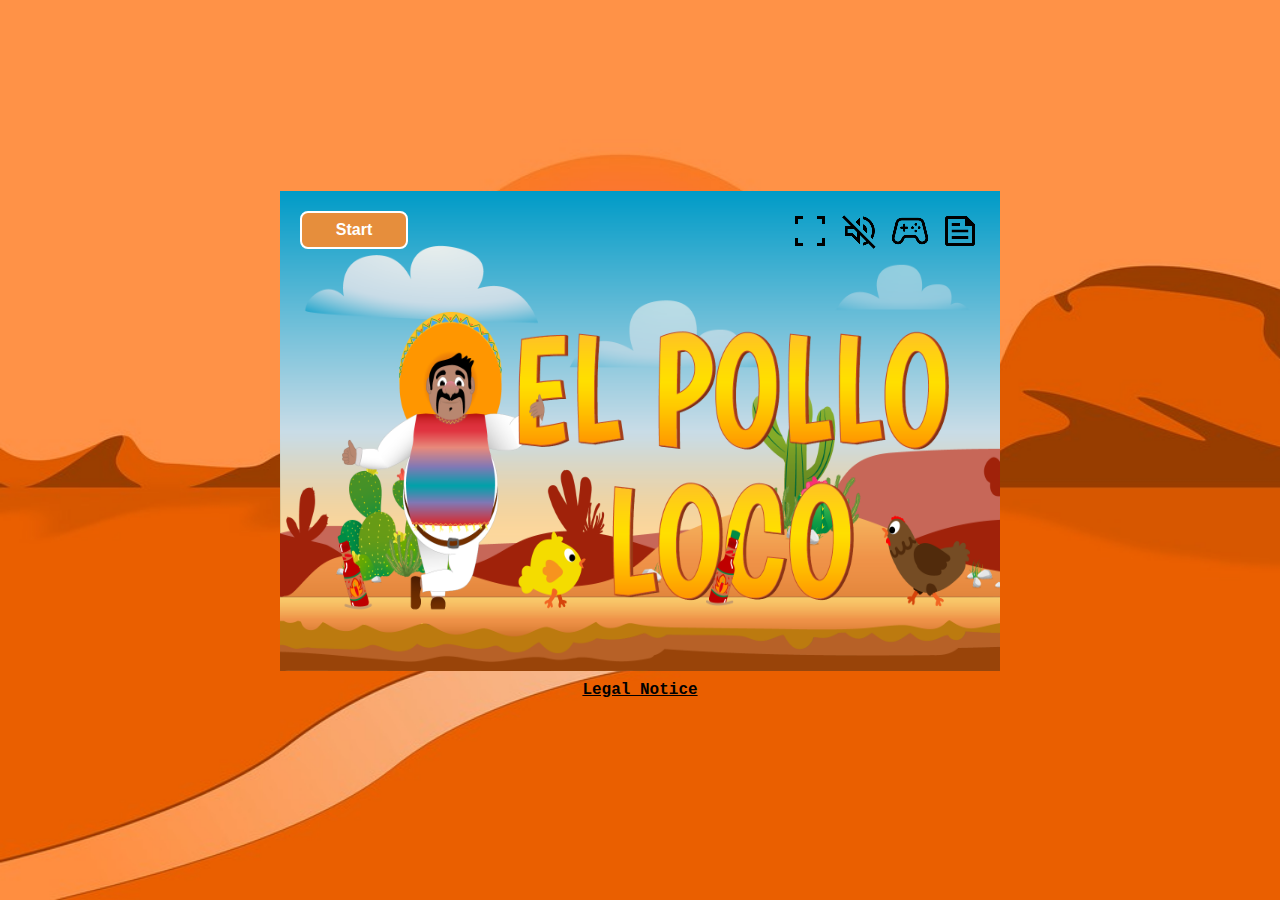
<file: index.html>
<!DOCTYPE html>
<html lang="en" translate="no">
<head>
    <meta charset="UTF-8">
    <meta name="google" content="notranslate">
    <meta name="viewport" content="width=device-width, initial-scale=1.0">

    <title>EL POLLO LOCO</title>
    <link rel="shortcut icon" href="img/favicon.png" type="image/x-icon">
    <link rel="stylesheet" href="css/standard.css">
    <link rel="stylesheet" href="style.css">
    
</head>
<body onload="init()">
    <div class="page-container">
        <div class="content" id="fullscreen">
             <!-- <h1>EIL pollo loco</h1> -->
            <div class="canvas-screen" id="canvas-screen">
                <div class="canvas-screen-top flex-column">
                    <div class="time" id="game-timer">
                        60
                    </div>
                    <div class="flex">
                        <button id="sound-btn-in-game" class="img-btn sound-btn sound-btn-hover" onclick="enableSound()">
                            <img class="sound-img" src="img/10_controls/sound-off.png" alt="sound" title="Sound">
                        </button>
                        <button id="pause-btn-in-game" class="img-btn sound-btn sound-btn-hover" onclick="pauseGame()" id="pause-btn">
                            <img id="pause-img" src="img/10_controls/pause.png" alt="pause" title="Pause">
                        </button>
                        <button id="quit-btn-in-game" class="img-btn sound-btn sound-btn-hover" onclick="quitGame()">
                            <img id="stop-img" src="img/10_controls/quit.png" alt="go back" title="Quit">
                        </button>
                     </div>
                    
                </div>
                <div class="canvas-screen-bottom" id="canvas-screen-bottom">
                    <div class="flex canvas-screen-bottom-left">
                        <button id="mobile-left" class="mobile-control-btn" >
                            <img class="" src="img/10_controls/MOBILE_LEFT_icon.png" alt="left" title="Left">
                        </button>
                        <button id="mobile-right" class="mobile-control-btn" >
                            <img id="" src="img/10_controls/MOBILE_RIGHT_icon.png" alt="right" title="Right">
                        </button>
                    </div>
                    <div class="flex canvas-screen-bottom-right">
                        <button id="mobile-jump" class="mobile-control-btn" >
                            <img id="" src="img/10_controls/MOBILE_JUMP_icon.png" alt="jump" title="Jump">
                        </button>
                        <button id="mobile-throw" class="mobile-control-btn">
                            <img id="" src="img/10_controls/MOBILE_THROW_icon.png" alt="throw" title="Throw">
                        </button>
                    </div>
                   
                    
                    
                </div>
                <canvas  style="background-color: transparent;" width="720" height="480" id="canvas"></canvas>
                <div id="canvas-overlay"></div>
            </div>
            <div class="rotate-screen game-screen flex d-none" id="rotate-screen">
                <p>PLEASE ROTATE YOUR DEVICE TO PLAY</p>
            </div>
            <div class="start-screen game-screen" id="start-screen">
                <button class="text-btn sound-btn-hover start-game-btn " onclick="startLoading()">Start</button>
                
                <div class="start-screen-menu flex">
                    <button class="img-btn sound-btn-hover" onclick="toggleFullScreen()" id="fullscreen-btn">
                        <img id="full-screen-img" src="img/10_controls/fullscreen_on.png" alt="full screen" title="Full Screen">
                    </button>
                    <button class="img-btn sound-btn-hover " onclick="enableSound()">
                        <img class="sound-img" src="img/10_controls/sound-on.png" alt="full screen" title="Full Screen">
                    </button>
                    <button class="img-btn sound-btn-hover  control-btn" onclick="goToControlScreen()">
                        <img src="img/10_controls/control.png" alt="game console" title="Rules">
                    </button>
                    <button class="img-btn sound-btn-hover story-btn" onclick="goToBgstoryScreen()">
                        <img src="img/10_controls/story2.png" alt="story" title="Background Story">
                    </button>
                </div>
            </div>
            <div class="loading-screen d-none game-screen flex-column" id="loading-screen">
                <div class="img-div">
                    <img src="img/3_enemies_chicken/chicken_small/Muestra gif.gif" alt="">
                </div>
                <button class="loading-btn" id="loading-btn"></button>
            </div>
            <div class="story-screen d-none game-screen flex-column" id="story-screen">
                <button class="img-btn sound-btn sound-btn-hover go-back-btn" onclick="storyScreenGoBack()">
                    <img src="img/10_controls/back.png" alt="go back">
                </button>
                <div class="story-container">
                    <p id="story-p">
                        Hello, Adventurer, welcome to EL POLLO LOCO.
                    </p>
                </div>  
                <button id="skip-btn" class="text-btn sound-btn sound-btn-hover skipTyping-btn " onclick="skipTyping()">Skip</button>
            </div>
            <div class="control-screen d-none game-screen flex" id="control-screen">
                <button class="img-btn sound-btn sound-btn-hover go-back-btn" onclick="goBackToStartScreen()">
                    <img src="img/10_controls/back.png" alt="go back">
                </button>
                
                <div class="control-screen-container flex-column">
                    <div class="control-screen-title">HOW TO PLAY</div>
                    <div class="control-screen-content flex-column">
                        <div class="control-screen-row">
                            <span>LEFT &nbsp;&nbsp;&nbsp;:</span>
                            <span>A</span>
                        </div>
                        <div class="control-screen-row">
                            <span>RIGHT &nbsp;:</span>
                            <span>D</span>
                        </div>
                        <div class="control-screen-row">
                            <span>JUMP &nbsp;&nbsp;:</span>
                            <span>W</span>
                        </div>
                        <div class="control-screen-row">
                            <span>Shoot &nbsp;:</span>
                            <span>J</span>
                        </div>
                    </div>
                </div>
            </div>
            <div class="loading-screen d-none game-screen flex-column" id="loading-screen">
                <div class="img-div">
                    <img src="img/3_enemies_chicken/chicken_small/Muestra gif.gif" alt="">
                </div>
                <button class="loading-btn" id="loading-btn">Asserts are loading ... 0%</button>
            </div>
            <div class="lost-end-screen game-screen flex" id="lost-end-screen">
                <button class="text-btn sound-btn sound-btn-hover d-none" onclick="playAgain()">Once Again</button>
                <button class="text-btn sound-btn sound-btn-hover d-none" onclick="goBackToHome()">Home</button>
            </div>
            <div class="won-end-screen d-none game-screen flex" id="won-end-screen">
                <button class="text-btn sound-btn sound-btn-hover d-none" onclick="playAgain()">Once Again</button>
                <button class="text-btn sound-btn sound-btn-hover d-none" onclick="goBackToHome()">Home</button>
            </div>
            <div class="confirm-screen d-none game-screen flex" id="confirm-screen">
                <div class="confirm-overlay in-screen-overlay"></div>
                <div class="confirm-screen-box flex-column">
                    <p>
                        Are you sure to leave?
                    </p>
                    <div class="flex">
                        <button class="text-btn sound-btn sound-btn-hover" onclick="resumeGame()">Resume</button>
                        <button id="quit-btn" class="text-btn sound-btn sound-btn-hover" onclick="goBackToHome()">Quit</button>
                    </div>
                </div>
                
                
            </div>

            
        </div>
        <button id="legal-notice-btn" class="legal-notice pointer" onclick="window.location.href='legal-notice.html'">Legal Notice</button>
    </div>
   
   
   
</body>
<script src="js/global.js"></script>
<script src="js/screen-mananger.js"></script>
<script src="js/script.js"></script>
<script src="js/preloader.js"></script>

<script src="js/utilities.js"></script>
<script src="js/game.js"></script>
<script src="models/world.class.js"></script>
<script src="models/drawable-object.class.js"></script>
<script src="models/movable-object.class.js"></script>
<script src="models/collidable-object.class.js"></script>
<script src="models/chicken.class.js"></script>
<script src="models/small-chicken.class.js"></script>
<script src="models/character.class.js"></script>
<script src="models/cloud.class.js"></script>
<script src="models/background-object.class.js"></script>
<script src="models/endboss.class.js"></script>
<script src="models/keyboard.class.js"></script>
<script src="models/status-bar.class.js"></script>
<script src="models/status-bar-endboss.class.js"></script>
<script src="models/image-text-bar.class.js"></script>
<script src="models/image-text-bar-bottle.class.js"></script>
<script src="models/image-text-bar-coin.class.js"></script>
<script src="models/throwable-object.class.js"></script>
<script src="models/collectable.class.js"></script>
<script src="models/coin.class.js"></script>
<script src="models/ground-bottle.class.js"></script>
<script src="models/level.class.js"></script>
<script src="levels/level1.js"></script>




</html>
</file>
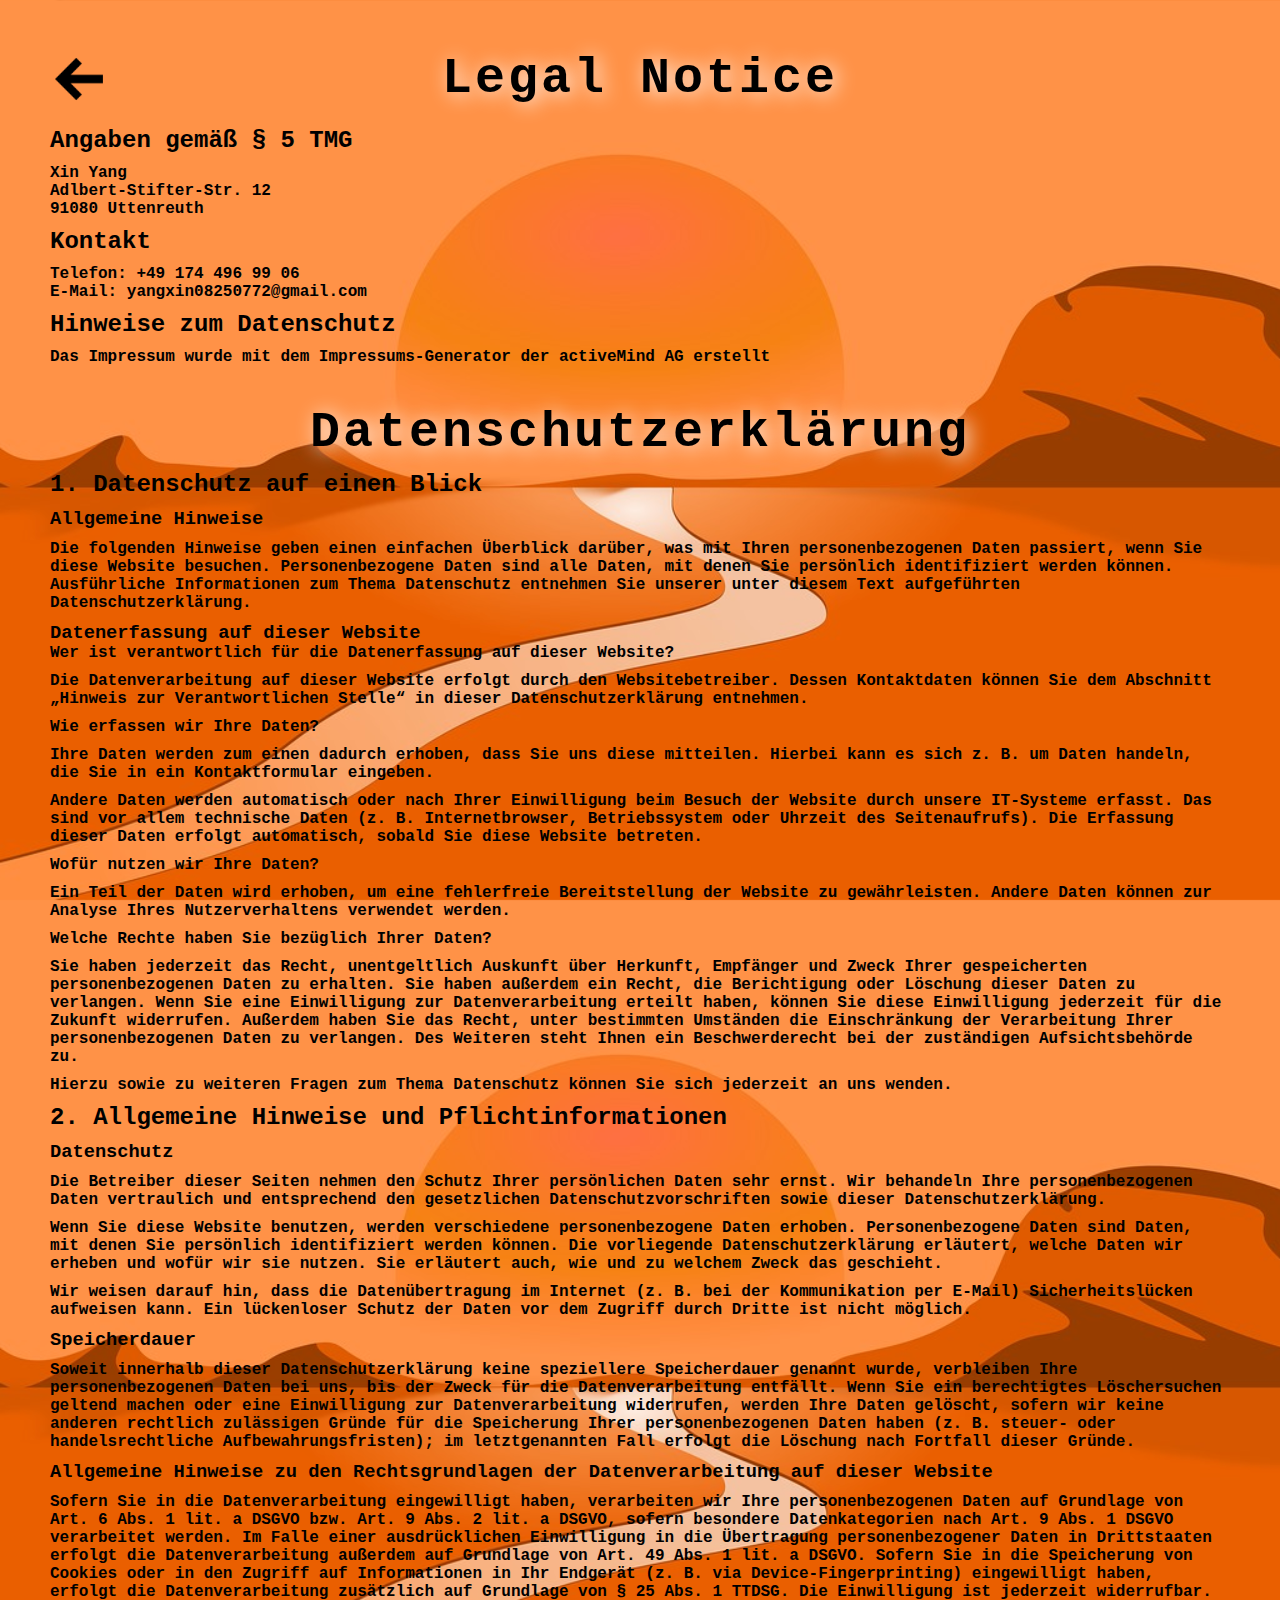
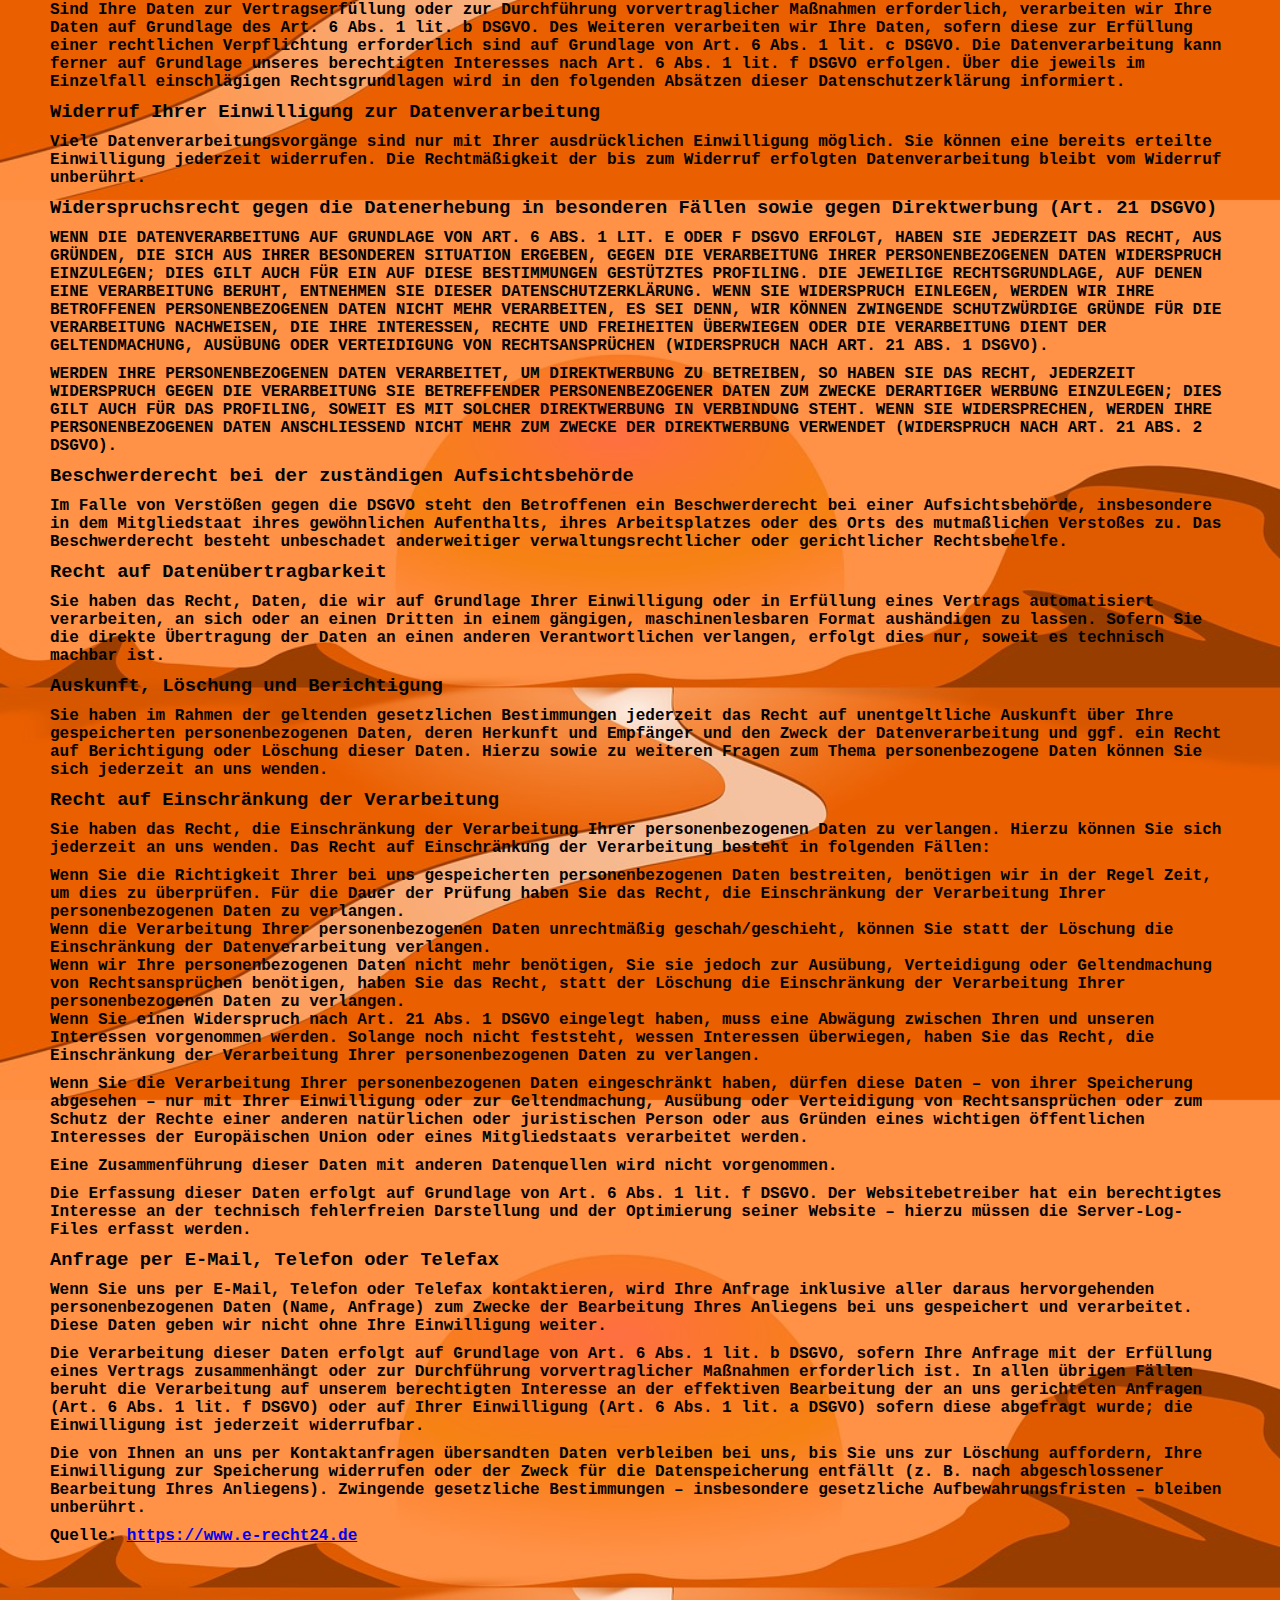
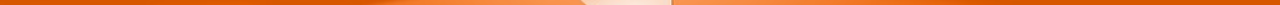
<file: legal-notice.html>
<!DOCTYPE html>
<html lang="en">
<head>
    <meta charset="UTF-8">
    <meta name="viewport" content="width=device-width, initial-scale=1.0">

    <title>EL POLLO LOCO</title>
    <link rel="shortcut icon" href="img/favicon.png" type="image/x-icon">
    <link rel="stylesheet" href="style.css">
    <link rel="stylesheet" href="css/standard.css">
    <link rel="stylesheet" href="css/legal-notice.css">
</head>
<body>
    <div class="legal-notice-container">
        
        <div class="content">
            <h1>Legal Notice</h1>
            <div class="legal-notice-subcontainer">
              <h2>Angaben gemäß § 5 TMG</h2>
              <p>Xin Yang <br>
                  Adlbert-Stifter-Str. 12<br>
                  91080 Uttenreuth</p>
      
              <h2>Kontakt</h2>
              <p>Telefon: +49 174 496 99 06<br>
                E-Mail: yangxin08250772@gmail.com</p>
              <h2>Hinweise zum Datenschutz</h2>
              <p>Das Impressum wurde mit dem Impressums-Generator der activeMind AG erstellt</p>
            </div>
            <div class="legal-notice-subcontainer">
              <br>
              <h1>Datenschutz­erklärung</h1>
              <h2>1. Datenschutz auf einen Blick</h2>
              <h3>Allgemeine Hinweise</h3>
              <p>Die folgenden Hinweise geben einen einfachen Überblick darüber, was mit Ihren personenbezogenen
                  Daten passiert, wenn Sie diese Website besuchen. Personenbezogene Daten sind alle Daten, mit denen Sie
                  persönlich identifiziert werden können. Ausführliche Informationen zum Thema Datenschutz
                  entnehmen Sie unserer unter diesem Text aufgeführten Datenschutzerklärung.</p>
              <h3>Datenerfassung auf dieser Website</h3>
              <h4>Wer ist verantwortlich für die Datenerfassung auf dieser Website?</h4>
              <p>Die Datenverarbeitung auf dieser Website erfolgt durch den Websitebetreiber. Dessen Kontaktdaten
                  können Sie dem Abschnitt „Hinweis zur Verantwortlichen Stelle“ in dieser
                  Datenschutzerklärung entnehmen.</p>
              <h4>Wie erfassen wir Ihre Daten?</h4>
              <p>Ihre Daten werden zum einen dadurch erhoben, dass Sie uns diese mitteilen. Hierbei kann es sich
                  z.&nbsp;B. um Daten handeln, die Sie in ein Kontaktformular eingeben.</p>
              <p>Andere Daten werden automatisch oder nach Ihrer Einwilligung beim Besuch der Website durch unsere
                  IT-Systeme erfasst. Das sind vor allem technische Daten (z.&nbsp;B. Internetbrowser, Betriebssystem oder
                  Uhrzeit des Seitenaufrufs). Die Erfassung dieser Daten erfolgt automatisch, sobald Sie diese Website
                  betreten.</p>
              <h4>Wofür nutzen wir Ihre Daten?</h4>
              <p>Ein Teil der Daten wird erhoben, um eine fehlerfreie Bereitstellung der Website zu gewährleisten.
                  Andere Daten können zur Analyse Ihres Nutzerverhaltens verwendet werden.</p>
              <h4>Welche Rechte haben Sie bezüglich Ihrer Daten?</h4>
              <p>Sie haben jederzeit das Recht, unentgeltlich Auskunft über Herkunft, Empfänger und Zweck Ihrer
                  gespeicherten personenbezogenen Daten zu erhalten. Sie haben außerdem ein Recht, die Berichtigung
                  oder Löschung dieser Daten zu verlangen. Wenn Sie eine Einwilligung zur Datenverarbeitung erteilt
                  haben, können Sie diese Einwilligung jederzeit für die Zukunft widerrufen. Außerdem
                  haben Sie das Recht, unter bestimmten Umständen die Einschränkung der Verarbeitung Ihrer
                  personenbezogenen Daten zu verlangen. Des Weiteren steht Ihnen ein Beschwerderecht bei der
                  zuständigen Aufsichtsbehörde zu.</p>
              <p>Hierzu sowie zu weiteren Fragen zum Thema Datenschutz können Sie sich jederzeit an uns wenden.</p>
              <h2>2. Allgemeine Hinweise und Pflicht­informationen</h2>
              <h3>Datenschutz</h3>
              <p>Die Betreiber dieser Seiten nehmen den Schutz Ihrer persönlichen Daten sehr ernst. Wir behandeln
                  Ihre personenbezogenen Daten vertraulich und entsprechend den gesetzlichen Datenschutzvorschriften sowie
                  dieser Datenschutzerklärung.</p>
              <p>Wenn Sie diese Website benutzen, werden verschiedene personenbezogene Daten erhoben. Personenbezogene
                  Daten sind Daten, mit denen Sie persönlich identifiziert werden können. Die vorliegende
                  Datenschutzerklärung erläutert, welche Daten wir erheben und wofür wir sie nutzen. Sie
                  erläutert auch, wie und zu welchem Zweck das geschieht.</p>
              <p>Wir weisen darauf hin, dass die Datenübertragung im Internet (z.&nbsp;B. bei der Kommunikation per
                  E-Mail) Sicherheitslücken aufweisen kann. Ein lückenloser Schutz der Daten vor dem Zugriff
                  durch Dritte ist nicht möglich.</p>
              <h3>Speicherdauer</h3>
              <p>Soweit innerhalb dieser Datenschutzerklärung keine speziellere Speicherdauer genannt wurde,
                  verbleiben Ihre personenbezogenen Daten bei uns, bis der Zweck für die Datenverarbeitung
                  entfällt. Wenn Sie ein berechtigtes Löschersuchen geltend machen oder eine Einwilligung zur
                  Datenverarbeitung widerrufen, werden Ihre Daten gelöscht, sofern wir keine anderen rechtlich
                  zulässigen Gründe für die Speicherung Ihrer personenbezogenen Daten haben (z.&nbsp;B.
                  steuer- oder handelsrechtliche Aufbewahrungsfristen); im letztgenannten Fall erfolgt die Löschung
                  nach Fortfall dieser Gründe.</p>
              <h3>Allgemeine Hinweise zu den Rechtsgrundlagen der Datenverarbeitung auf dieser Website</h3>
              <p>Sofern Sie in die Datenverarbeitung eingewilligt haben, verarbeiten wir Ihre personenbezogenen Daten auf
                  Grundlage von Art. 6 Abs. 1 lit. a DSGVO bzw. Art. 9 Abs. 2 lit. a DSGVO, sofern besondere
                  Datenkategorien nach Art. 9 Abs. 1 DSGVO verarbeitet werden. Im Falle einer ausdrücklichen
                  Einwilligung in die Übertragung personenbezogener Daten in Drittstaaten erfolgt die
                  Datenverarbeitung außerdem auf Grundlage von Art. 49 Abs. 1 lit. a DSGVO. Sofern Sie in die
                  Speicherung von Cookies oder in den Zugriff auf Informationen in Ihr Endgerät (z.&nbsp;B. via
                  Device-Fingerprinting) eingewilligt haben, erfolgt die Datenverarbeitung zusätzlich auf Grundlage
                  von § 25 Abs. 1 TTDSG. Die Einwilligung ist jederzeit widerrufbar. Sind Ihre Daten zur
                  Vertragserfüllung oder zur Durchführung vorvertraglicher Maßnahmen erforderlich,
                  verarbeiten wir Ihre Daten auf Grundlage des Art. 6 Abs. 1 lit. b DSGVO. Des Weiteren verarbeiten wir
                  Ihre Daten, sofern diese zur Erfüllung einer rechtlichen Verpflichtung erforderlich sind auf
                  Grundlage von Art. 6 Abs. 1 lit. c DSGVO. Die Datenverarbeitung kann ferner auf Grundlage unseres
                  berechtigten Interesses nach Art. 6 Abs. 1 lit. f DSGVO erfolgen. Über die jeweils im Einzelfall
                  einschlägigen Rechtsgrundlagen wird in den folgenden Absätzen dieser Datenschutzerklärung
                  informiert.</p>
              <h3>Widerruf Ihrer Einwilligung zur Datenverarbeitung</h3>
              <p>Viele Datenverarbeitungsvorgänge sind nur mit Ihrer ausdrücklichen Einwilligung möglich.
                  Sie können eine bereits erteilte Einwilligung jederzeit widerrufen. Die Rechtmäßigkeit
                  der bis zum Widerruf erfolgten Datenverarbeitung bleibt vom Widerruf unberührt.</p>
              <h3>Widerspruchsrecht gegen die Datenerhebung in besonderen Fällen sowie gegen Direktwerbung (Art. 21
                  DSGVO)</h3>
              <p>WENN DIE DATENVERARBEITUNG AUF GRUNDLAGE VON ART. 6 ABS. 1 LIT. E ODER F DSGVO ERFOLGT, HABEN SIE
                  JEDERZEIT DAS RECHT, AUS GRÜNDEN, DIE SICH AUS IHRER BESONDEREN SITUATION ERGEBEN, GEGEN DIE
                  VERARBEITUNG IHRER PERSONENBEZOGENEN DATEN WIDERSPRUCH EINZULEGEN; DIES GILT AUCH FÜR EIN AUF DIESE
                  BESTIMMUNGEN GESTÜTZTES PROFILING. DIE JEWEILIGE RECHTSGRUNDLAGE, AUF DENEN EINE VERARBEITUNG
                  BERUHT, ENTNEHMEN SIE DIESER DATENSCHUTZERKLÄRUNG. WENN SIE WIDERSPRUCH EINLEGEN, WERDEN WIR IHRE
                  BETROFFENEN PERSONENBEZOGENEN DATEN NICHT MEHR VERARBEITEN, ES SEI DENN, WIR KÖNNEN ZWINGENDE
                  SCHUTZWÜRDIGE GRÜNDE FÜR DIE VERARBEITUNG NACHWEISEN, DIE IHRE INTERESSEN, RECHTE UND
                  FREIHEITEN ÜBERWIEGEN ODER DIE VERARBEITUNG DIENT DER GELTENDMACHUNG, AUSÜBUNG ODER
                  VERTEIDIGUNG VON RECHTSANSPRÜCHEN (WIDERSPRUCH NACH ART. 21 ABS. 1 DSGVO).</p>
              <p>WERDEN IHRE PERSONENBEZOGENEN DATEN VERARBEITET, UM DIREKTWERBUNG ZU BETREIBEN, SO HABEN SIE DAS RECHT,
                  JEDERZEIT WIDERSPRUCH GEGEN DIE VERARBEITUNG SIE BETREFFENDER PERSONENBEZOGENER DATEN ZUM ZWECKE
                  DERARTIGER WERBUNG EINZULEGEN; DIES GILT AUCH FÜR DAS PROFILING, SOWEIT ES MIT SOLCHER
                  DIREKTWERBUNG IN VERBINDUNG STEHT. WENN SIE WIDERSPRECHEN, WERDEN IHRE PERSONENBEZOGENEN DATEN
                  ANSCHLIESSEND NICHT MEHR ZUM ZWECKE DER DIREKTWERBUNG VERWENDET (WIDERSPRUCH NACH ART. 21 ABS. 2 DSGVO).
              </p>
              <h3>Beschwerde­recht bei der zuständigen Aufsichts­behörde</h3>
              <p>Im Falle von Verstößen gegen die DSGVO steht den Betroffenen ein Beschwerderecht bei einer
                  Aufsichtsbehörde, insbesondere in dem Mitgliedstaat ihres gewöhnlichen Aufenthalts, ihres
                  Arbeitsplatzes oder des Orts des mutmaßlichen Verstoßes zu. Das Beschwerderecht besteht
                  unbeschadet anderweitiger verwaltungsrechtlicher oder gerichtlicher Rechtsbehelfe.</p>
              <h3>Recht auf Daten­übertrag­barkeit</h3>
              <p>Sie haben das Recht, Daten, die wir auf Grundlage Ihrer Einwilligung oder in Erfüllung eines
                  Vertrags automatisiert verarbeiten, an sich oder an einen Dritten in einem gängigen,
                  maschinenlesbaren Format aushändigen zu lassen. Sofern Sie die direkte Übertragung der Daten
                  an einen anderen Verantwortlichen verlangen, erfolgt dies nur, soweit es technisch machbar ist.</p>
              <h3>Auskunft, Löschung und Berichtigung</h3>
              <p>Sie haben im Rahmen der geltenden gesetzlichen Bestimmungen jederzeit das Recht auf unentgeltliche
                  Auskunft über Ihre gespeicherten personenbezogenen Daten, deren Herkunft und Empfänger und den
                  Zweck der Datenverarbeitung und ggf. ein Recht auf Berichtigung oder Löschung dieser Daten. Hierzu
                  sowie zu weiteren Fragen zum Thema personenbezogene Daten können Sie sich jederzeit an uns wenden.
              </p>
              <h3>Recht auf Einschränkung der Verarbeitung</h3>
              <p>Sie haben das Recht, die Einschränkung der Verarbeitung Ihrer personenbezogenen Daten zu verlangen.
                  Hierzu können Sie sich jederzeit an uns wenden. Das Recht auf Einschränkung der Verarbeitung
                  besteht in folgenden Fällen:</p>
              <ul>
                  <li>Wenn Sie die Richtigkeit Ihrer bei uns gespeicherten personenbezogenen Daten bestreiten,
                      benötigen wir in der Regel Zeit, um dies zu überprüfen. Für die Dauer der
                      Prüfung haben Sie das Recht, die Einschränkung der Verarbeitung Ihrer personenbezogenen
                      Daten zu verlangen.</li>
                  <li>Wenn die Verarbeitung Ihrer personenbezogenen Daten unrechtmäßig geschah/geschieht,
                      können Sie statt der Löschung die Einschränkung der Datenverarbeitung verlangen.</li>
                  <li>Wenn wir Ihre personenbezogenen Daten nicht mehr benötigen, Sie sie jedoch zur Ausübung,
                      Verteidigung oder Geltendmachung von Rechtsansprüchen benötigen, haben Sie das Recht,
                      statt der Löschung die Einschränkung der Verarbeitung Ihrer personenbezogenen Daten zu
                      verlangen.</li>
                  <li>Wenn Sie einen Widerspruch nach Art. 21 Abs. 1 DSGVO eingelegt haben, muss eine Abwägung
                      zwischen Ihren und unseren Interessen vorgenommen werden. Solange noch nicht feststeht, wessen
                      Interessen überwiegen, haben Sie das Recht, die Einschränkung der Verarbeitung Ihrer
                      personenbezogenen Daten zu verlangen.</li>
              </ul>
              <p>Wenn Sie die Verarbeitung Ihrer personenbezogenen Daten eingeschränkt haben, dürfen diese Daten
                  – von ihrer Speicherung abgesehen – nur mit Ihrer Einwilligung oder zur Geltendmachung,
                  Ausübung oder Verteidigung von Rechtsansprüchen oder zum Schutz der Rechte einer anderen
                  natürlichen oder juristischen Person oder aus Gründen eines wichtigen öffentlichen
                  Interesses der Europäischen Union oder eines Mitgliedstaats verarbeitet werden.</p>
      
              <p>Eine Zusammenführung dieser Daten mit anderen Datenquellen wird nicht vorgenommen.</p>
              <p>Die Erfassung dieser Daten erfolgt auf Grundlage von Art. 6 Abs. 1 lit. f DSGVO. Der Websitebetreiber hat
                  ein berechtigtes Interesse an der technisch fehlerfreien Darstellung und der Optimierung seiner Website
                  – hierzu müssen die Server-Log-Files erfasst werden.</p>
              <h3>Anfrage per E-Mail, Telefon oder Telefax</h3>
              <p>Wenn Sie uns per E-Mail, Telefon oder Telefax kontaktieren, wird Ihre Anfrage inklusive aller daraus
                  hervorgehenden personenbezogenen Daten (Name, Anfrage) zum Zwecke der Bearbeitung Ihres Anliegens bei
                  uns gespeichert und verarbeitet. Diese Daten geben wir nicht ohne Ihre Einwilligung weiter.</p>
              <p>Die Verarbeitung dieser Daten erfolgt auf Grundlage von Art. 6 Abs. 1 lit. b DSGVO, sofern Ihre Anfrage
                  mit der Erfüllung eines Vertrags zusammenhängt oder zur Durchführung vorvertraglicher
                  Maßnahmen erforderlich ist. In allen übrigen Fällen beruht die Verarbeitung auf unserem
                  berechtigten Interesse an der effektiven Bearbeitung der an uns gerichteten Anfragen (Art. 6 Abs. 1 lit.
                  f DSGVO) oder auf Ihrer Einwilligung (Art. 6 Abs. 1 lit. a DSGVO) sofern diese abgefragt wurde; die
                  Einwilligung ist jederzeit widerrufbar.</p>
              <p>Die von Ihnen an uns per Kontaktanfragen übersandten Daten verbleiben bei uns, bis Sie uns zur
                  Löschung auffordern, Ihre Einwilligung zur Speicherung widerrufen oder der Zweck für die
                  Datenspeicherung entfällt (z.&nbsp;B. nach abgeschlossener Bearbeitung Ihres Anliegens). Zwingende
                  gesetzliche Bestimmungen – insbesondere gesetzliche Aufbewahrungsfristen – bleiben
                  unberührt.</p>
              <p class="link">Quelle: <a href="https://www.e-recht24.de">https://www.e-recht24.de</a></p>
            </div>
        </div>
        <img class="go-back pointer" src="img/10_controls/goback.png" onclick="window.history.back()" alt="go back">
    </div>
</body>
</html>
</file>
<file: css/standard.css>
:root {
    --btn-bgcolor: rgb(230, 142, 60);
    --whilte-board-bgcolor: rgb(255, 255, 255, 0.7);

}

html, body {
    touch-action: manipulation;
}

button {
    border: none;
}

.pointer {
    cursor: pointer;
}

.flex {
    display: flex;
    align-items: center;
    justify-content: center;
}

.flex-column {
    display: flex;
    flex-direction: column;
    align-items: center;
    justify-content: center;
}

.d-none {
    display: none;
}

.game-screen {
    width: 100%;
    height: 100%;

    position: absolute;
    left: 0;
    top: 0;

    background-color: transparent;
}

.text-btn {
    background-color: var(--btn-bgcolor);
    border: 2px solid white;
    padding: 8px;
    color: white;
    font-weight: bold;
    font-size: 16px;
    border-radius: 8px;
    cursor: pointer;
    min-width: 15%;

    position: absolute;
}

.go-back-btn {
    position: absolute;
    right: 20px;
    top: 20px;
    width: 40px;
    height: 40px;
}


.img-btn {
    width: 40px;
    height: 40px;
    cursor: pointer;
    background-color: transparent;
}

.mobile-control-btn {
    width: 55px;
    height: 55px;
    background-color: transparent;
}

.mobile-control-btn img {
    width: 100%;
    height: 100%;
}

.img-btn img {
    width: 100%;
    height: 100%;
}

.sound-btn-hover:hover {
    transform: scale(1.1);
}

.in-screen-overlay {
    position: absolute;
    left: 0;
    top: 0;
    width: 100%;
    height: 100%;
    background: rgba(0, 0, 0, 0.5);
}
</file>
<file: style.css>
@font-face {
    font-family: "spiel";
    src: url('fonts/x12y16pxSolidLinker.ttf') format('truetype');
}

* {
    padding: 0;
    margin: 0;
    list-style: none;
}

body {
    height: 100vh;
    font-family: 'spiel', sans-serif;

    background-image:  url("img/desert.jpg");
    background-position: center;
    background-repeat: no-repeat;
    background-size: cover;
}

.page-container {
    width: 100%;
    height: 100%;
    display: flex;
    flex-direction: column;
    align-items: center;
    justify-content: center;
    text-align: center;
}

.page-container > button {
    background-color: transparent;
    font-family: 'Courier New', Courier, monospace;
    text-align: center;
    text-decoration: underline;
    font-size: 16px;
    font-weight: 900;
    padding: 10px 0;

    align-self: center;
    
}

.page-container > button:hover {
    color: rgba(250, 216, 73)
}

h1 {
    font-size: 50px;
    letter-spacing: 3px;
    text-shadow: 4px 2px 20px white;
}

.canvas-screen {
    position: relative;
    width: 100%;
    height: 100%;
}

.canvas-screen-top {
    position: absolute;
    top: 20px;
    width: 100%;
    gap: 10px;
}

.canvas-screen-top .time {
    font-family: 'Calibri', Courier, monospace;
    font-weight: 900;
    font-size: 2rem;
}




.canvas-screen-bottom {
    box-sizing: border-box;
    padding: 5px 20px;
    position: absolute;
    bottom: 0;
    width: 100%;
    justify-content: space-between;
    display: none;
}

.canvas-screen-bottom-left {
    justify-content: flex-start !important;
    width: 100%;
    gap: 20px;
}

.canvas-screen-bottom-right {
    justify-content: flex-end !important;
    width: 100%;
    gap: 20px;
}


canvas {
    display: block;
    background-color: black;
    width: 100%;
    height: 100%;
}

#canvas-overlay {
    position: absolute;
    top: 0;
    left: 0;
    width: 100%;
    height: 100%;
    background-color: rgba(0, 0, 0, 0.5); 
    pointer-events: none;
    display: none;
  }

.content {
    position: relative;
  
}

.rotate-screen {
    
    background: rgba(255, 255, 255, 0) center / 100% 100% no-repeat url("img/5_background/first_half_background.png");
}

.rotate-screen p {
    font-family: 'Courier New', Courier, monospace;
    font-size: 3rem;
    text-align: center;
    font-weight: 900;
}

.start-screen {
    background:  center / 100% 100% no-repeat url("img/9_intro_outro_screens/start/startscreen_1.png");
    background-color: white !important;
}

.setting-screen {
    background: center / 100% 100% no-repeat url("img/5_background/first_half_background.png");
}

.story-screen {
    background: center / 100% 100% no-repeat url("img/5_background/first_half_background.png");
}

.lost-end-screen {
    gap: 40px;
    background: center / 70% 70% no-repeat url("img/You won, you lost/You lost.png");
}

.won-end-screen {
    gap: 40px;
    background: center / 80% 80% no-repeat url("img/You won, you lost/You Win A.png");
}

.lost-end-screen > button, .won-end-screen > button {
    position: static;
}


.confirm-screen-box {
    gap: 20px;
    padding: 20px;
    z-index: 1;

    background-color: var(--whilte-board-bgcolor);
    border-radius: 20px;
}

.confirm-screen-box > div {
    gap: 20px;
}

.confirm-screen-box > p {
    font-size: 1.3rem;
}

.confirm-screen-box > div > button {
    position: static;
}



#quit-btn {
    background-color: rgb(210, 81, 81);
}

.story-container {
    background-color: var(--whilte-board-bgcolor);
    width: calc(100% - 40px);
    margin: 0 auto;
    border-radius: 20px;
    max-height: calc(100% - 60px);
}

.story-container p {
    padding: 10px;
    font-family: 'Courier New', Courier, monospace;
    font-weight: 900;
    height: 100%;
}

.story-container p::after {
    content: '|';
    animation: blink 1s step-start infinite;
  }
  
  @keyframes blink {
    50% { opacity: 0; }
  }

.story-screen .skipTyping-btn {
    left: 20px;
    top: 20px;
}

.control-screen {
    background: center / 100% 100% no-repeat url("img/5_background/first_half_background.png");
}

.control-screen .go-back-btn {
    position: absolute;
    right:20px;
    top:20px;
}

.control-screen-container {
    width: 250px;
    padding: 20px;
    border-radius: 20px;
    background-color: var(--whilte-board-bgcolor);
    gap: 20px;
}

.control-screen-title {
    font-size: 30px;
}

.control-screen-content {
    width: 100%;
    gap: 5px;
}

.control-screen-row {
    font-size: 16px;
    width: 100%;
    display: flex;
    justify-content: space-around;
}


.start-screen .start-game-btn {
    left: 20px;
    top: 20px;
}

.start-screen .start-screen-menu{
    position: absolute;
    right: 20px;
    top:20px;
    gap: 10px;
}

.start-screen .story-btn {
}


.start-screen .control-btn {

}


.loading-screen {
    background-color: white !important;
    text-align: center;
}


.loading-screen .loading-btn {
    
    background-color: var(--btn-bgcolor);
    padding: 8px;
    color: white;
    font-weight: bold;
    font-size: 16px;
    border-radius: 8px;
    min-width: 20%;
}

@media only screen and (max-width: 760px) {
    .content {
        width: 100%;
    }
    .canvas-screen-bottom {
        display: flex;
    }

    .mobile-control-btn {
        width: 50px;
        height: 50px;
    }
}

@media only screen and (max-width: 500px) {
    .rotate-screen p {
       font-size: 2rem;
    }

    .mobile-control-btn {
        width: 45px;
        height: 45px;
    }
}

@media  only screen and (max-height: 480px) {
    canvas {
        height: 100vh;
    }

    .legal-notice {
        display: none;;
    }

    .mobile-control-btn {
        width: 45px;
        height: 45px;
    }
   
}

@media  only screen and (max-height: 420px) {
     .mobile-control-btn {
        width: 40px;
        height: 40px;
    }
   
}
</file>
<file: css/legal-notice.css>
body {
    background-repeat: repeat;
    font-family: 'Courier New', Courier, monospace;
    color: black;
    font-weight: 600;
}

.legal-notice-container {
    padding: 50px;
}

.go-back {
    width: 48px;
    height: 48px;
    position: absolute;
    left: 55px;
    top: 55px;
}

.legal-notice-container h1{
    text-align: center;
}

.legal-notice-subcontainer {
    margin-top: 20px;
}

.legal-notice-container h2{
    margin: 10px 0;
}

.legal-notice-container p {
    margin: 10px 0;
}

@media screen and (max-width:900px) {
    .legal-notice-container {
        padding: 20px;
    }
    
    .legal-notice-container h1{
        font-size: 32px;
    }

    .legal-notice-container h2{
        font-size: 25px;
    }

    .go-back {
        width: 24px;
        height: 24px;
        left: 26px;
        top: 26px;
    }
}

@media screen and (max-width:400px) {
    .legal-notice-container {
        padding: 15px;
    }
    
    .legal-notice-container h1{
        font-size: 25px;
        letter-spacing: normal;
    }

    .legal-notice-container h2{
        font-size: 22px;
    }

    .legal-notice-container h3{
        font-size: 18px;
    }

    .go-back {
        width: 24px;
        height: 24px;
        left: 15px;
        top: 18px;
    }
}
</file>
